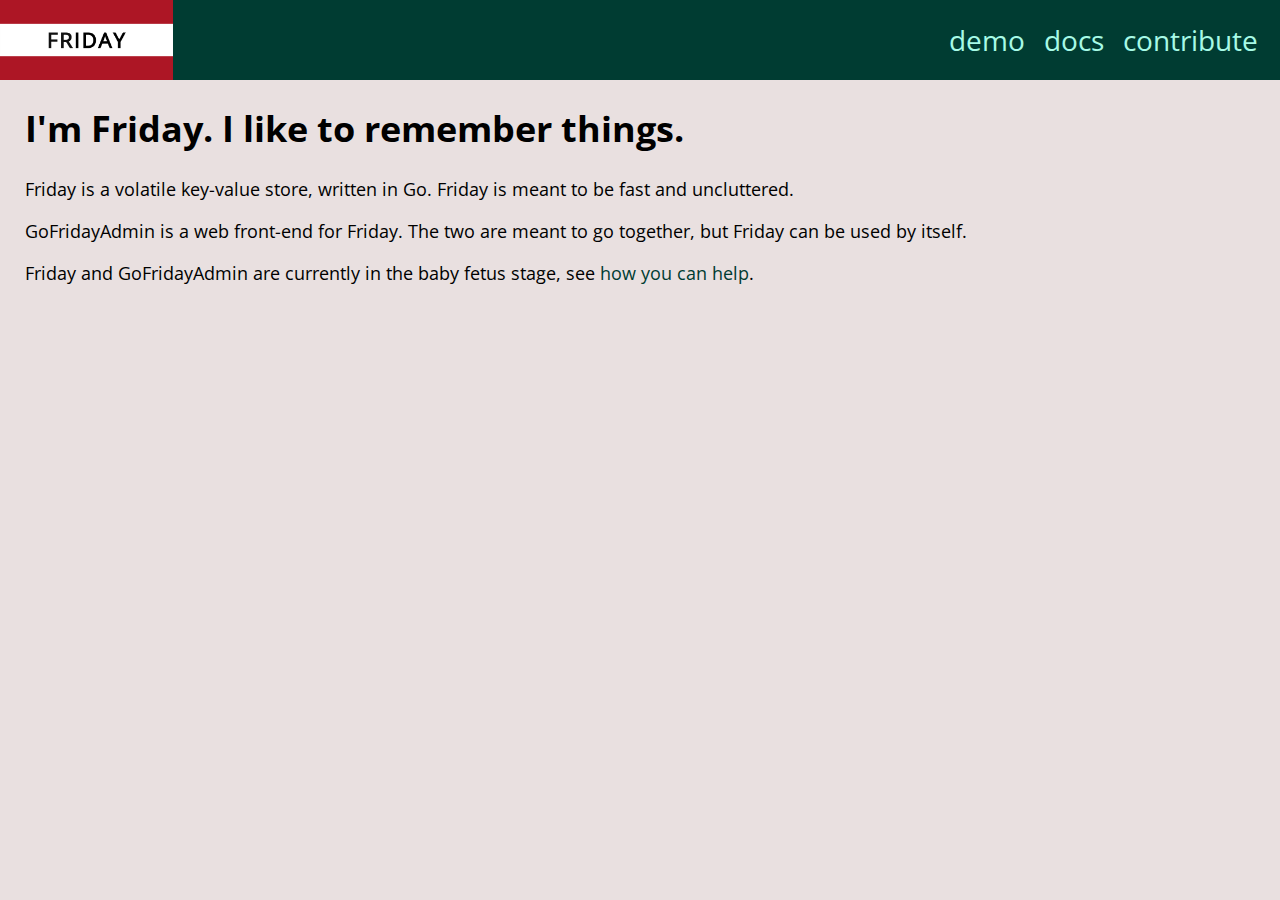
<file: index.html>
<!DOCTYPE html>
<html>

<head>
  <link href='http://fonts.googleapis.com/css?family=Open+Sans' rel='stylesheet' type='text/css'>
  <link href='static/css/style.css' rel='stylesheet' type='text/css'>
  <title>Friday</title>
</head>

<body>
  <div id="headerbar">
    <a href="index.html"><img id="logo" src="static/img/logo.png"></a>
    <div id="headertext">
      <li><a href="demo.html">demo</a></li>
      <li><a href="documentation">docs</a></li>
      <li><a href="contribute.html">contribute</a></li>
    </div>
  </div>
  <div id="wrapper">
  <h1>
    I'm Friday. I like to remember things.
  </h1>
  <p>
    Friday is a volatile key-value store, written in Go. Friday is meant to be fast and uncluttered.
  </p>
  <p>
    GoFridayAdmin is a web front-end for Friday. The two are meant to go together, but Friday can be used by itself.
  </p>
  <p>
    Friday and GoFridayAdmin are currently in the baby fetus stage, see <a href="contribute.html">how you can help</a>.
  </p>
  </div>
</body>
</html>
</file>
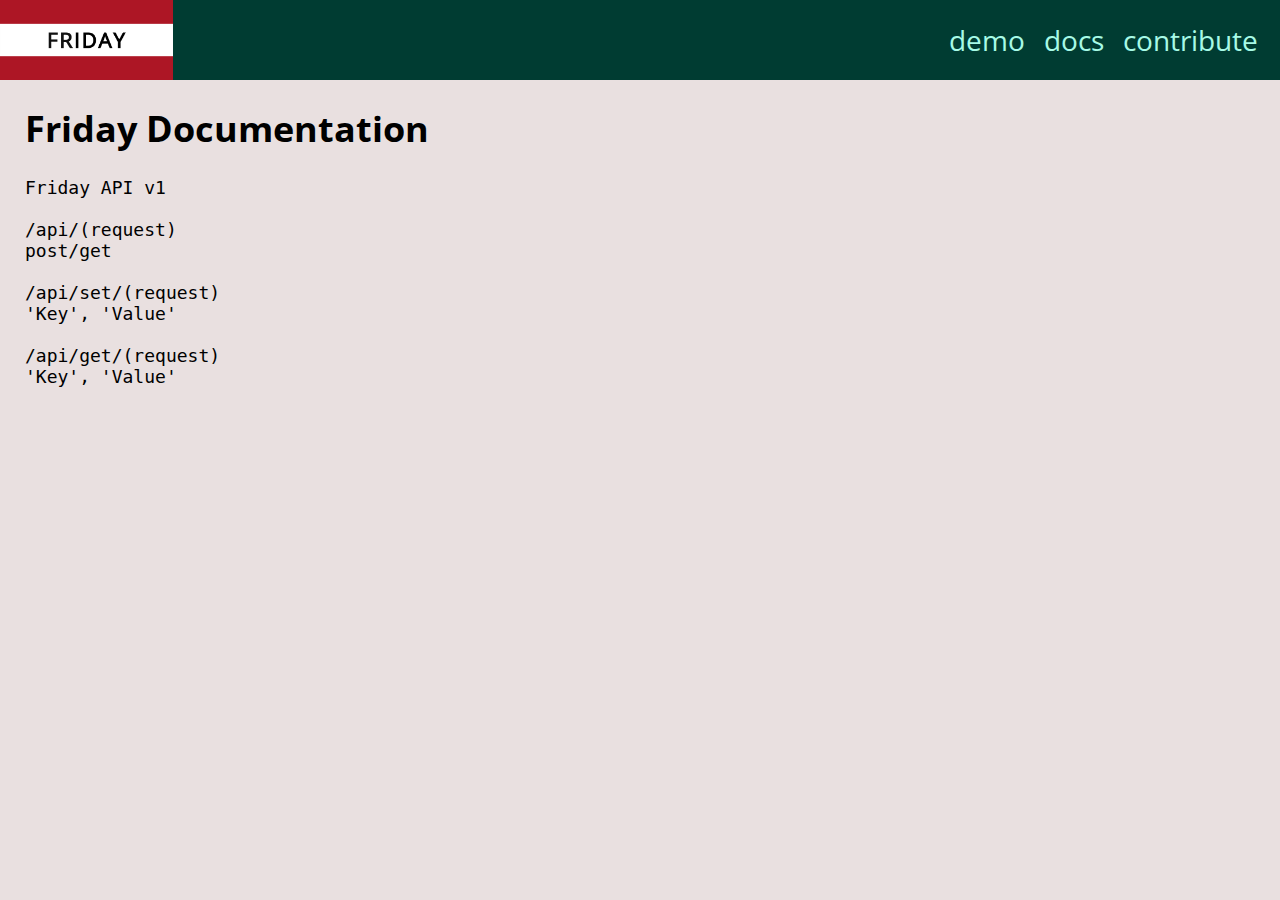
<file: documentation/index.html>
<!DOCTYPE html>
<html>

<head>
  <link href='http://fonts.googleapis.com/css?family=Open+Sans' rel='stylesheet' type='text/css'>
  <link href='../static/css/style.css' rel='stylesheet' type='text/css'>
</head>

<body>
  <div id="headerbar">
    <a href="../index.html"><img id="logo" src="../static/img/logo.png"></a>
    <div id="headertext">
      <li><a href="../demo.html">demo</a></li>
      <li><a href="../documentation">docs</a></li>
      <li><a href="../contribute.html">contribute</a></li>
    </div>
  </div>
  <div id="wrapper">
  <h1>
    Friday Documentation
  </h1>
<pre>
Friday API v1

/api/(request)
post/get

/api/set/(request)
'Key', 'Value'

/api/get/(request)
'Key', 'Value'
</pre>
  </div>
</body>
</html>
</file>
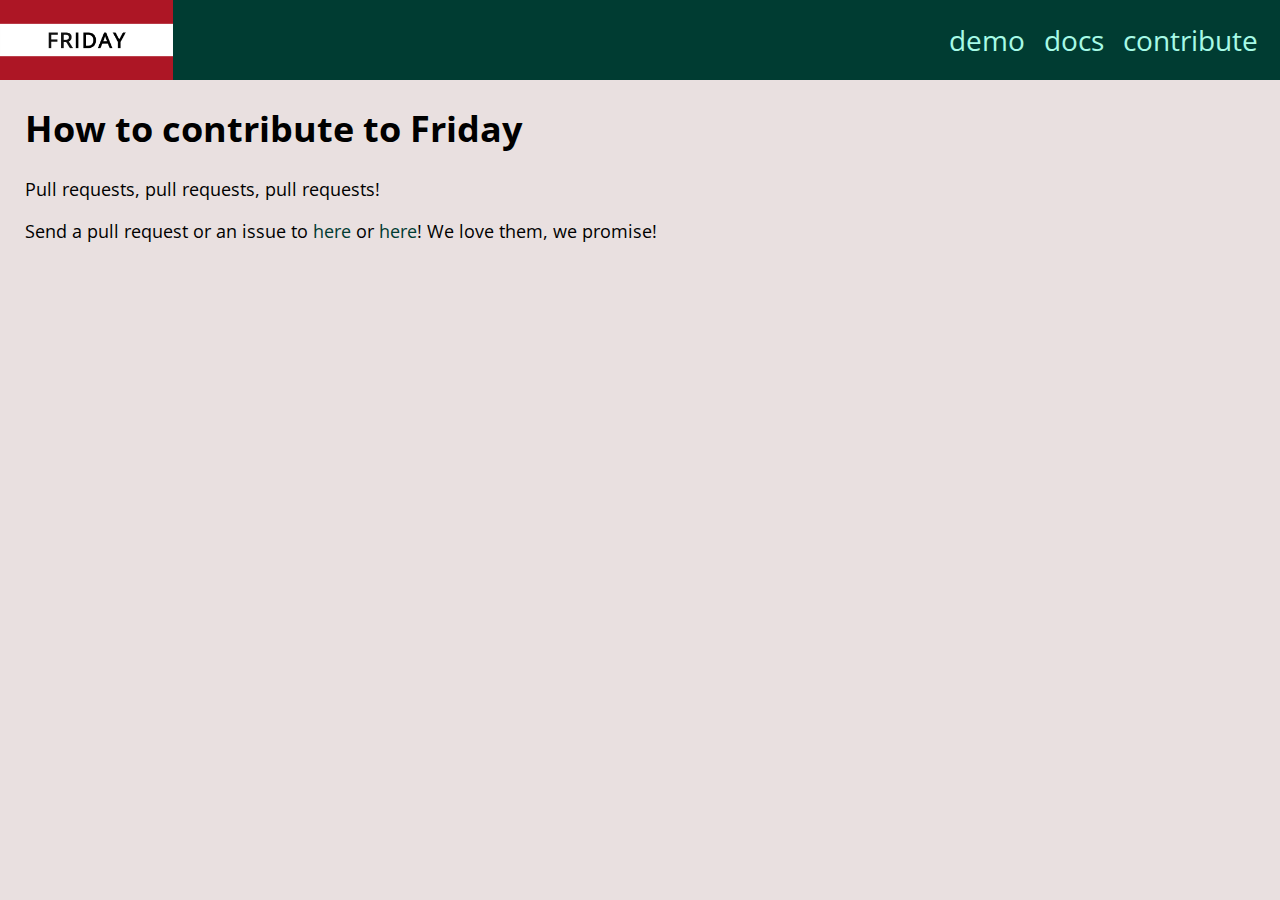
<file: contribute.html>
<!DOCTYPE html>
<html>

<head>
  <link href='http://fonts.googleapis.com/css?family=Open+Sans' rel='stylesheet' type='text/css'>
  <link href='static/css/style.css' rel='stylesheet' type='text/css'>
  <title>Contribute</title>
</head>

<body>
  <div id="headerbar">
    <a href="index.html"><img id="logo" src="static/img/logo.png"></a>
    <div id="headertext">
      <li><a href="demo.html">demo</a></li>
      <li><a href="documentation">docs</a></li>
      <li><a href="contribute.html">contribute</a></li>
    </div>
  </div>
  <div id="wrapper">
  <h1>
    How to contribute to Friday
  </h1>
  <p>
    Pull requests, pull requests, pull requests!
  </p>
  <p>
    Send a pull request or an issue to <a href="https://github.com/electronoob/Friday">here</a> or <a href="https://github.com/electronoob/gofridayadmin">here</a>! We love them, we promise!
  </p>
  </div>
</body>
</html>
</file>
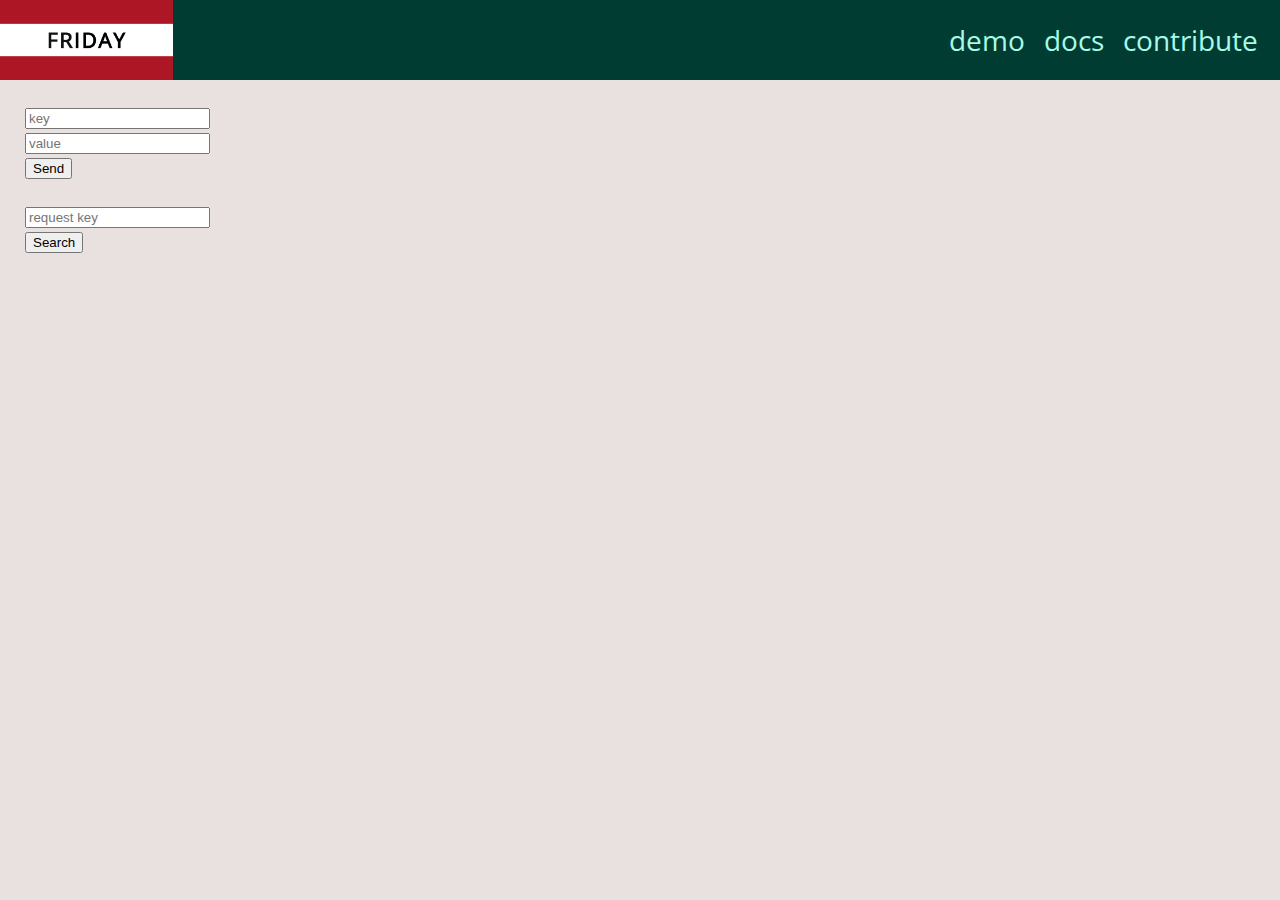
<file: demo.html>
<!DOCTYPE html>
<html>

<head>
  <link href='http://fonts.googleapis.com/css?family=Open+Sans' rel='stylesheet' type='text/css'>
  <link href='static/css/style.css' rel='stylesheet' type='text/css'>
  <script src="https://ajax.googleapis.com/ajax/libs/jquery/2.1.3/jquery.min.js"></script>
  <script src="static/js/demo.js"></script>
  <title>Shoutbox</title>
</head>

<body>
  <div id="headerbar">
    <a href="index.html"><img id="logo" src="static/img/logo.png"></a>
    <div id="headertext">
      <li><a href="demo.html">demo</a></li>
      <li><a href="documentation">docs</a></li>
      <li><a href="contribute.html">contribute</a></li>
    </div>
  </div>
  <div id="wrapper">
    <br>
    <form action="#" id="submit">
      <input type="text" name="key" placeholder="key">
      <br>
      <input type="text" name="value" placeholder="value">
      <br>
      <input type="submit" value="Send">
    </form>
    <br>
    <form action="#" id="request">
      <input type="text" name="skey" placeholder="request key">
      <br>
      <input type="submit" value="Search">
    </form>
    <br>
	<div id="result"></div>
  </div>
</body>

</html>
</file>
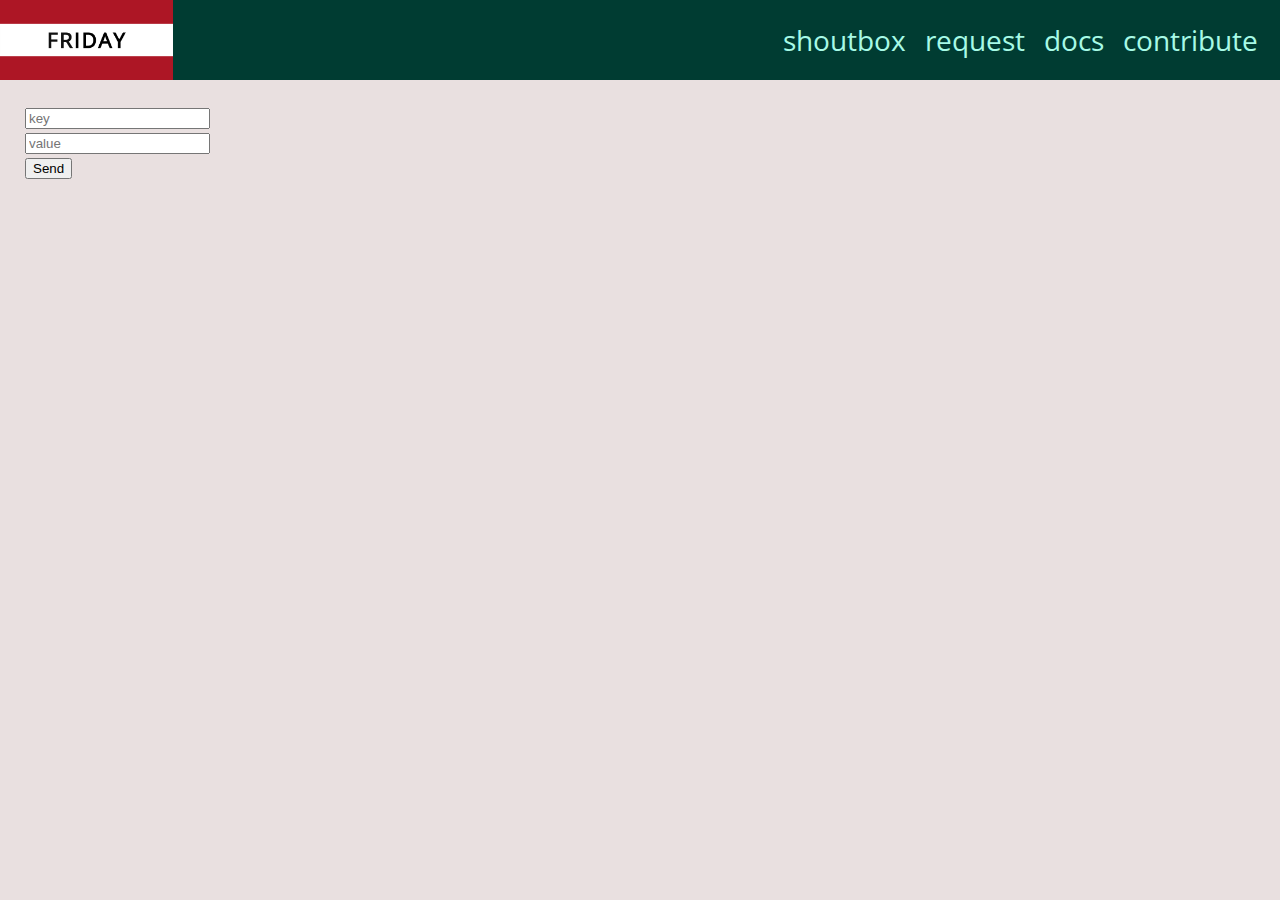
<file: shout.html>
<!DOCTYPE html>
<html>

<head>
  <link href='http://fonts.googleapis.com/css?family=Open+Sans' rel='stylesheet' type='text/css'>
  <link href='static/style.css' rel='stylesheet' type='text/css'>
  <script src="https://ajax.googleapis.com/ajax/libs/jquery/2.1.3/jquery.min.js"></script>
  <title>Shoutbox</title>
</head>

<body>
  <div id="headerbar">
    <a href="index.html"><img id="logo" src="static/img/logo.png"></a>
    <div id="headertext">
      <li><a href="shout.html">shoutbox</a></li>
      <li><a href="request.html">request</a></li>
      <li><a href="documentation">docs</a></li>
      <li><a href="contribute.html">contribute</a></li>
    </div>
  </div>
  <div id="wrapper">
  <br>
  <form action="#" id="shoutbox">
    <input type="text" name="key" placeholder="key"><br>
    <input type="text" name="value" placeholder="value"><br>
    <input type="submit" value="Send">
  </form><br>
  <div id="result"></div>
  <script>
    // Attach a submit handler to the form
    $("#shoutbox").submit(function(event) {
      // Stop form from submitting normally
      event.preventDefault();

      // Get some values from elements on the page:
      var $form = $(this),
        key = $form.find("input[name='key']").val(),
        value = $form.find("input[name='value']").val(),
        url = '/api/set/shoutbox/'

      // Send the data using post
      var posting = $.post(url, {
        Key: key,
        Value: value
      });

      // Put the results in a div
      posting.done(function(data) {
        $("#result").empty().append(data);
      });
    });
  </script>
  </div>
</body>
</html>
</file>
<file: static/css/style.css>
body {
  font-family: 'Open Sans', sans-serif;
  background-color: #e9e0e0;
  font-size: 18px;
  margin:0;
}

li {
  margin-right: 12px;
  display: inline;
  list-style-type: none;
}

#logo {
  height: 80px;
  margin-right: 20px;
}

#headertext {
  position:absolute;
  right:10px;
  font-size:28px;
  display:inline-block;
  line-height:80px;
}

#wrapper {
  padding-left: 25px;
  position: absolute;
  top: 80px;
}

#headerbar {
  background-color: #003C32;
  color: #A7FAE6;
  position: fixed;
  padding: 0px;
  top: 0;
  left: 0;
  width: 100%;
  height:80px;
  display:flex;
}

a {
  color: #003C32;
  text-decoration: none;
}

#headertext a {
  color: inherit;
}

a:hover {
  text-decoration: underline;
}
</file>
<file: static/style.css>
body {
  font-family: 'Open Sans', sans-serif;
  background-color: #e9e0e0;
  font-size: 18px;
  margin:0;
}

li {
  margin-right: 12px;
  display: inline;
  list-style-type: none;
}

#logo {
  margin-right: 20px;
  height:100%;
}

#headertext {
  position:absolute;
  right:10px;
  font-size:28px;
  display:inline-block;
  line-height:80px;
}

#wrapper {
  padding-left: 25px;
  position: absolute;
  top: 80px;
}

#headerbar {
  background-color: #003C32;
  color: #A7FAE6;
  position: fixed;
  padding: 0px;
  top: 0;
  left: 0;
  width: 100%;
  height:80px;
  display:flex;
}

a {
  color: #003C32;
  text-decoration: none;
}

#headertext a {
  color: inherit;
}

a:hover {
  text-decoration: underline;
}
</file>
